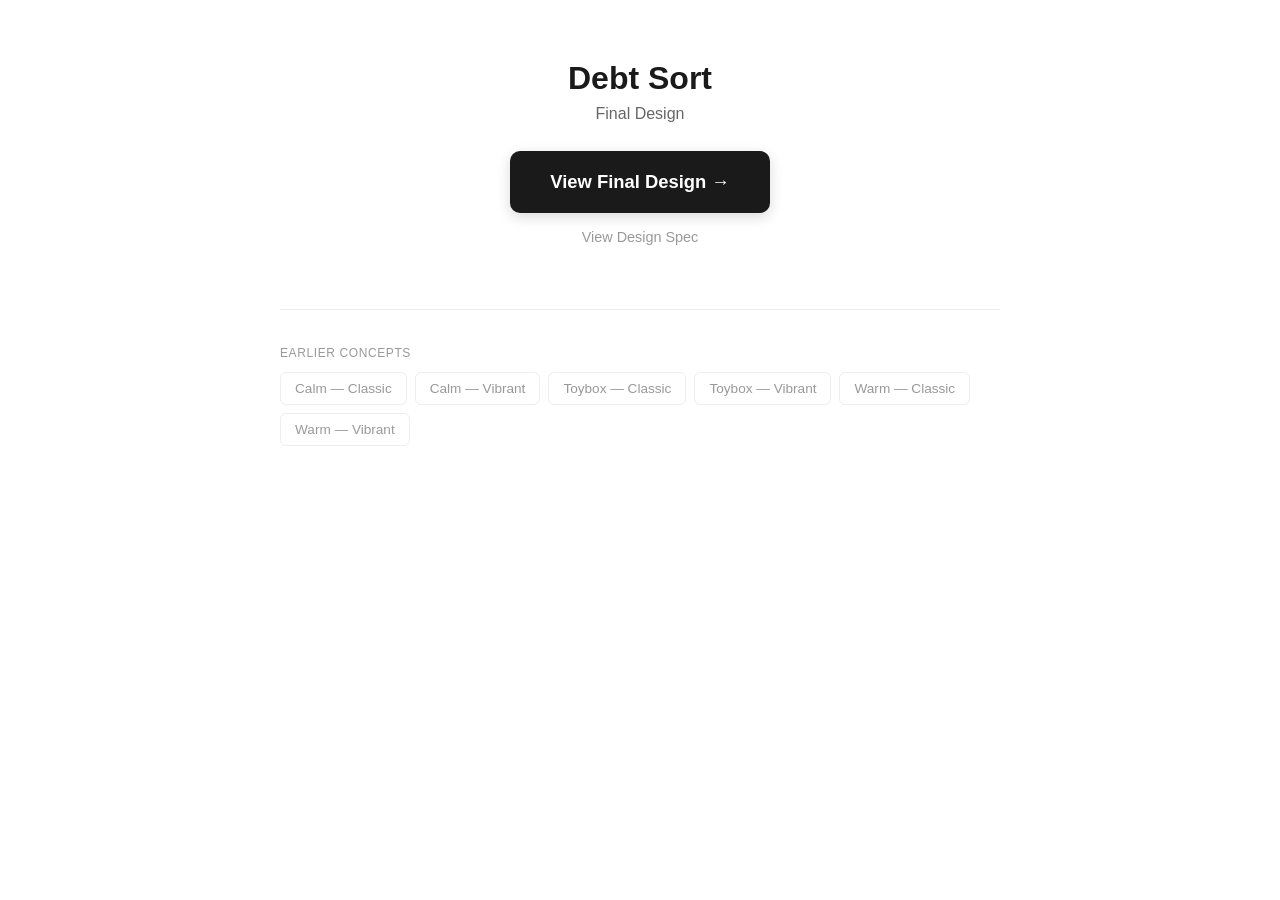
<file: index.html>
<!DOCTYPE html>
<html lang="en">
<head>
<meta charset="UTF-8">
<meta name="viewport" content="width=device-width, initial-scale=1.0">
<title>Debt Sort — Design</title>
<style>
  body { font-family: -apple-system, BlinkMacSystemFont, "Segoe UI", Roboto, Arial, sans-serif; max-width: 720px; margin: 60px auto; padding: 0 20px; color: #1a1a1a; }

  .final { text-align: center; margin-bottom: 4rem; }
  .final h1 { font-size: 2rem; margin-bottom: 0.5rem; }
  .final p.sub { color: #666; margin-top: 0; margin-bottom: 1.75rem; }
  .final a.cta {
    display: inline-block; padding: 20px 40px; border-radius: 10px;
    background: #1a1a1a; color: #fff; text-decoration: none;
    font-weight: 700; font-size: 1.15rem;
    box-shadow: 0 4px 14px rgba(0,0,0,0.15);
    transition: background 0.15s, transform 0.15s;
  }
  .final a.cta:hover { background: #333; transform: translateY(-1px); }
  .final a.spec {
    display: block; margin-top: 1rem;
    color: #999; text-decoration: none; font-size: 0.9rem;
    transition: color 0.15s;
  }
  .final a.spec:hover { color: #666; text-decoration: underline; }

  .archive { border-top: 1px solid #eee; padding-top: 1.5rem; }
  .archive p.label { color: #999; font-size: 0.75rem; text-transform: uppercase; letter-spacing: 0.05em; margin-bottom: 0.75rem; }
  .archive ul { list-style: none; padding: 0; margin: 0; display: flex; flex-wrap: wrap; gap: 8px; }
  .archive li { margin: 0; }
  .archive a {
    display: block; padding: 8px 14px; border: 1px solid #eee; border-radius: 6px;
    text-decoration: none; color: #999; font-size: 0.85rem;
    transition: background 0.15s, color 0.15s, border-color 0.15s;
  }
  .archive a:hover { background: #f5f5f5; color: #666; border-color: #ccc; }
</style>
</head>
<body>

  <div class="final">
    <h1>Debt Sort</h1>
    <p class="sub">Final Design</p>
    <a class="cta" href="site/index.html">View Final Design →</a>
    <a class="spec" href="My Debt Sort - Brand Spec.dc.html">View Design Spec</a>
  </div>

  <div class="archive">
    <p class="label">Earlier concepts</p>
    <ul>
      <li><a href="calm-classic.html">Calm — Classic</a></li>
      <li><a href="calm-vibrant.html">Calm — Vibrant</a></li>
      <li><a href="toybox-classic.html">Toybox — Classic</a></li>
      <li><a href="toybox-vibrant.html">Toybox — Vibrant</a></li>
      <li><a href="warm-classic.html">Warm — Classic</a></li>
      <li><a href="warm-vibrant.html">Warm — Vibrant</a></li>
    </ul>
  </div>

</body>
</html>
</file>
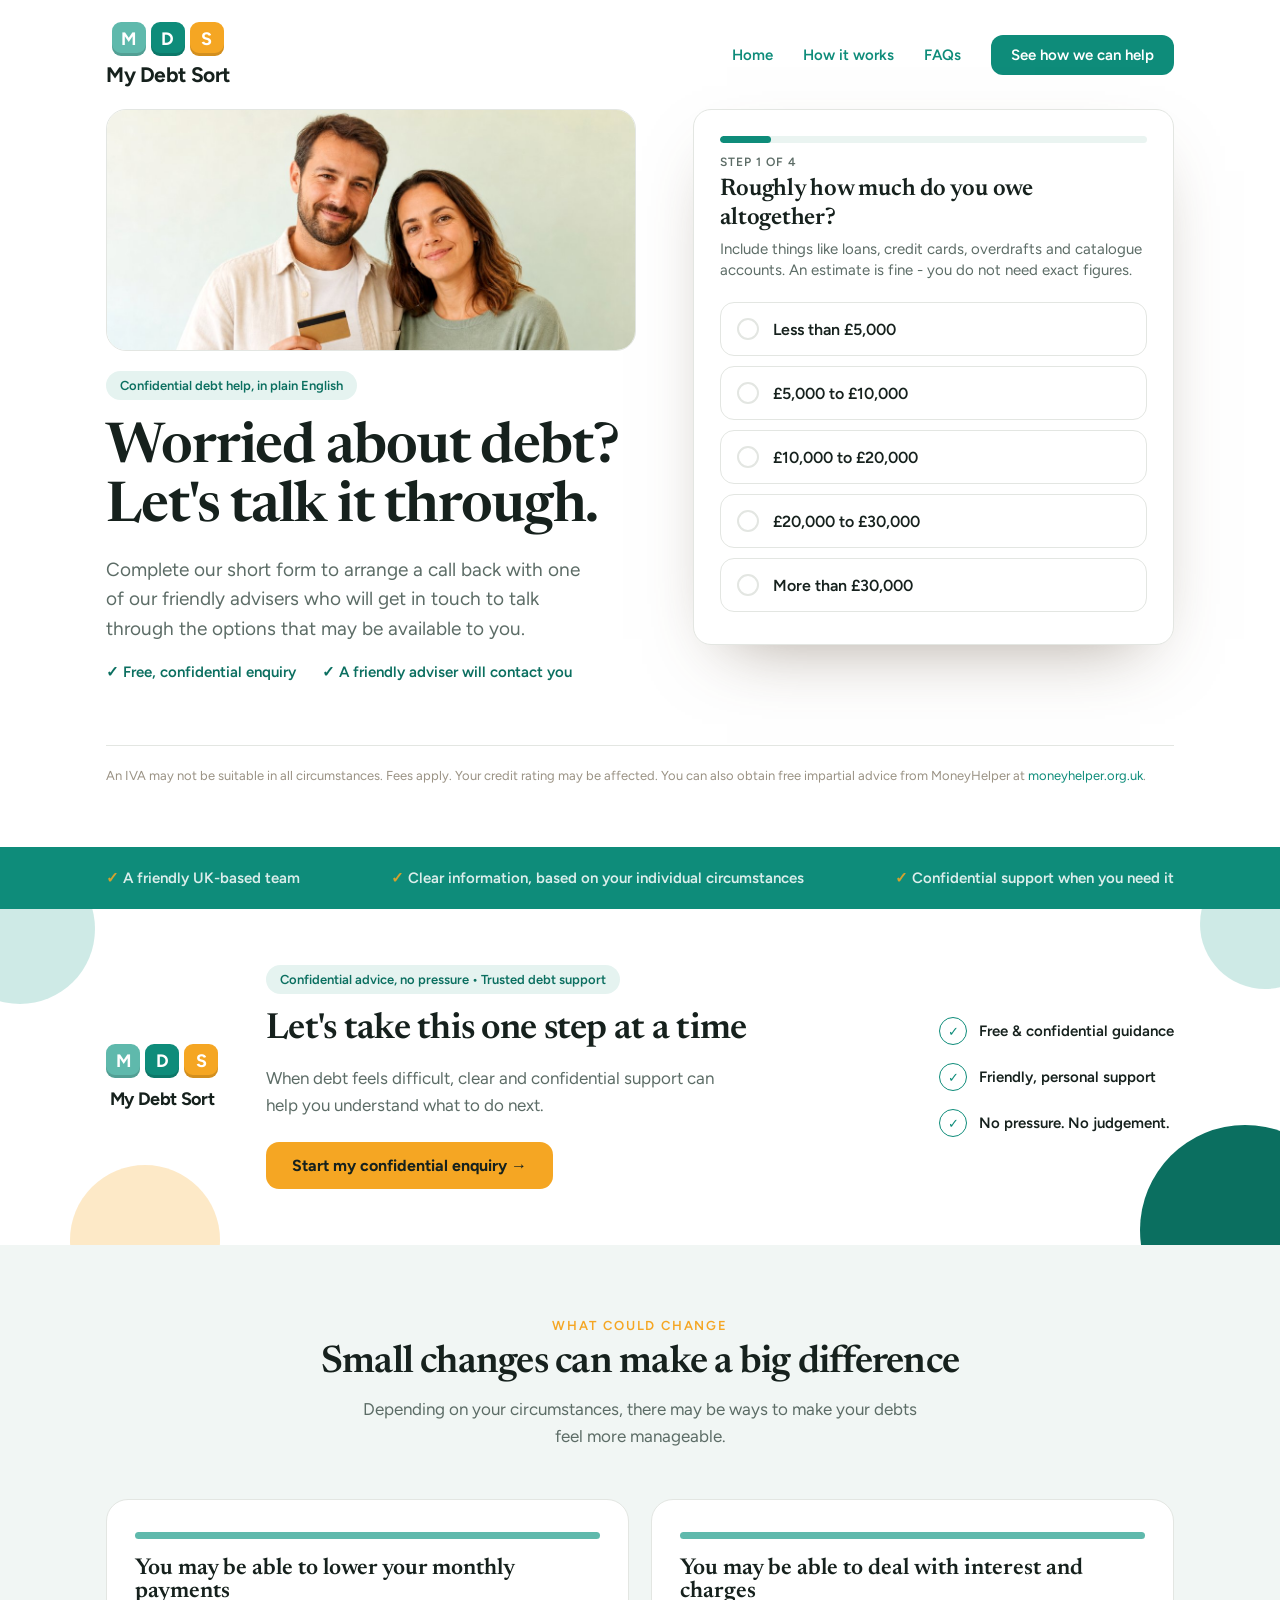
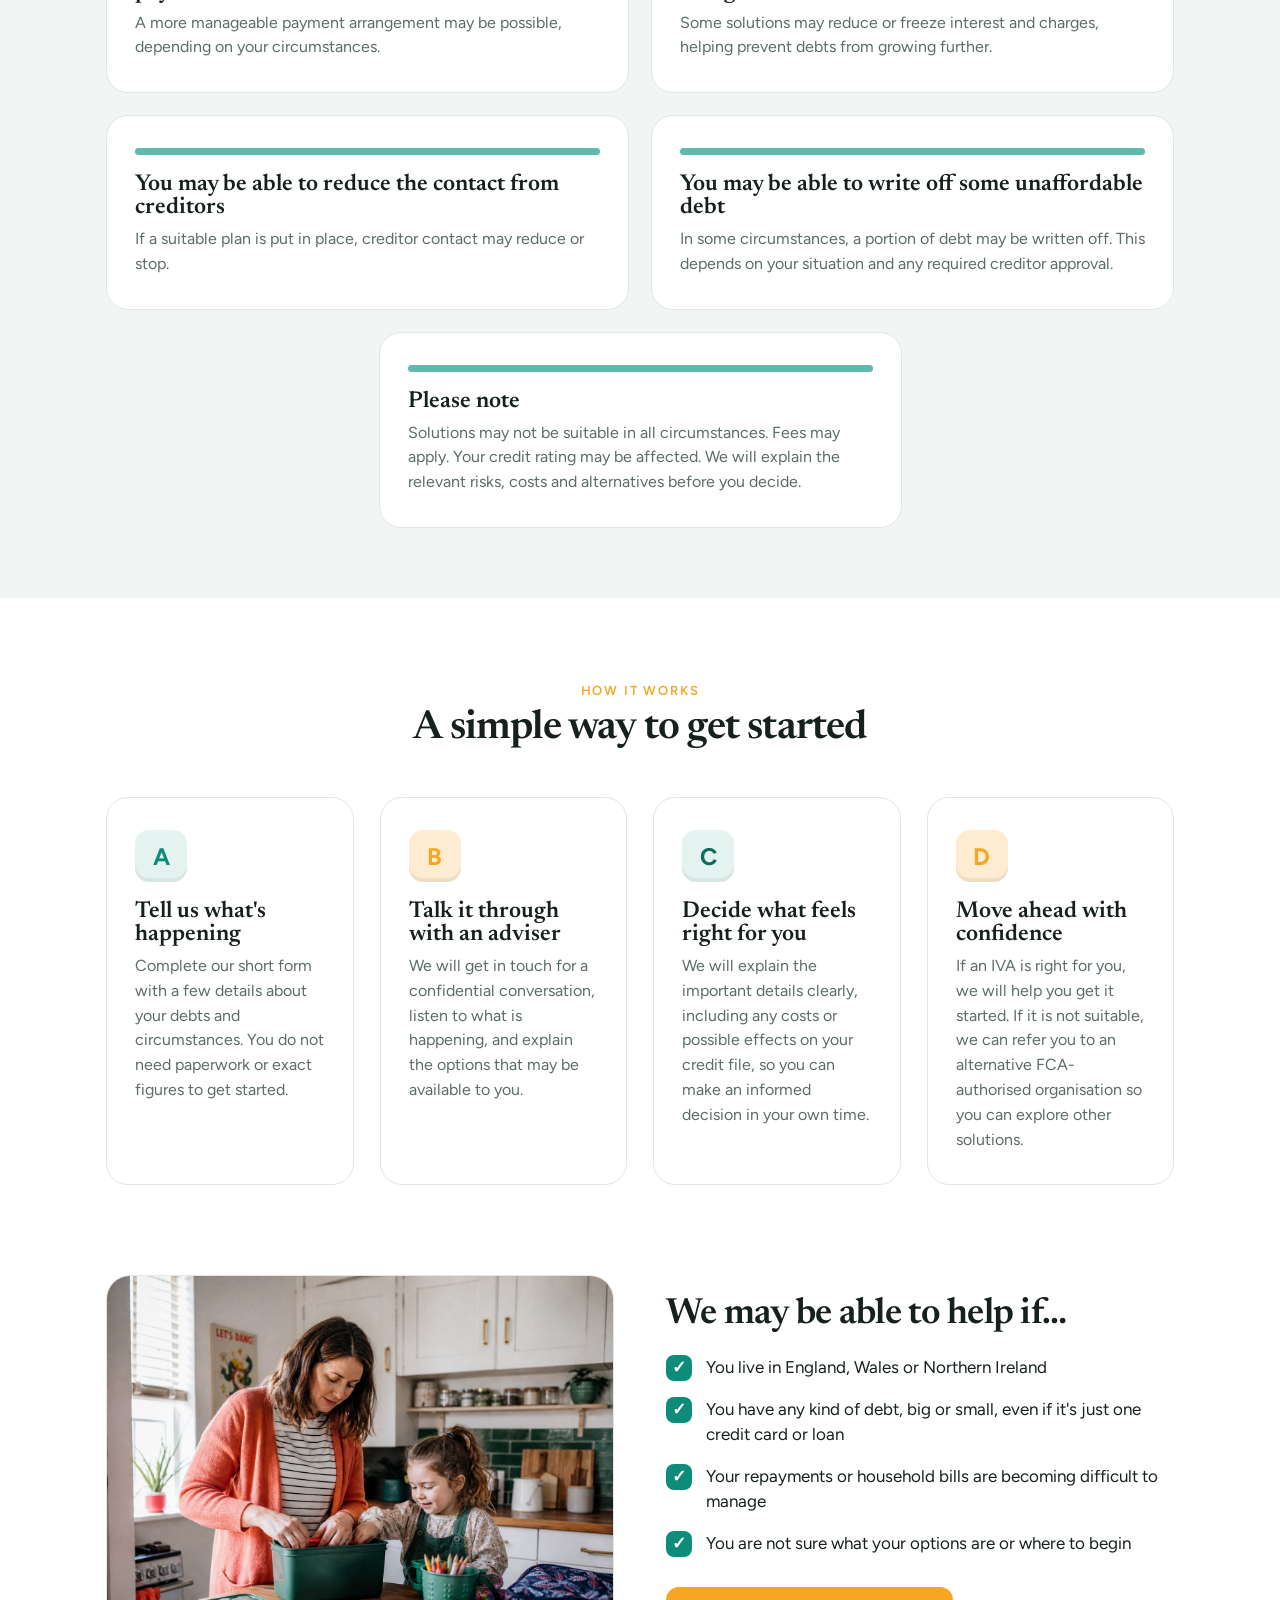
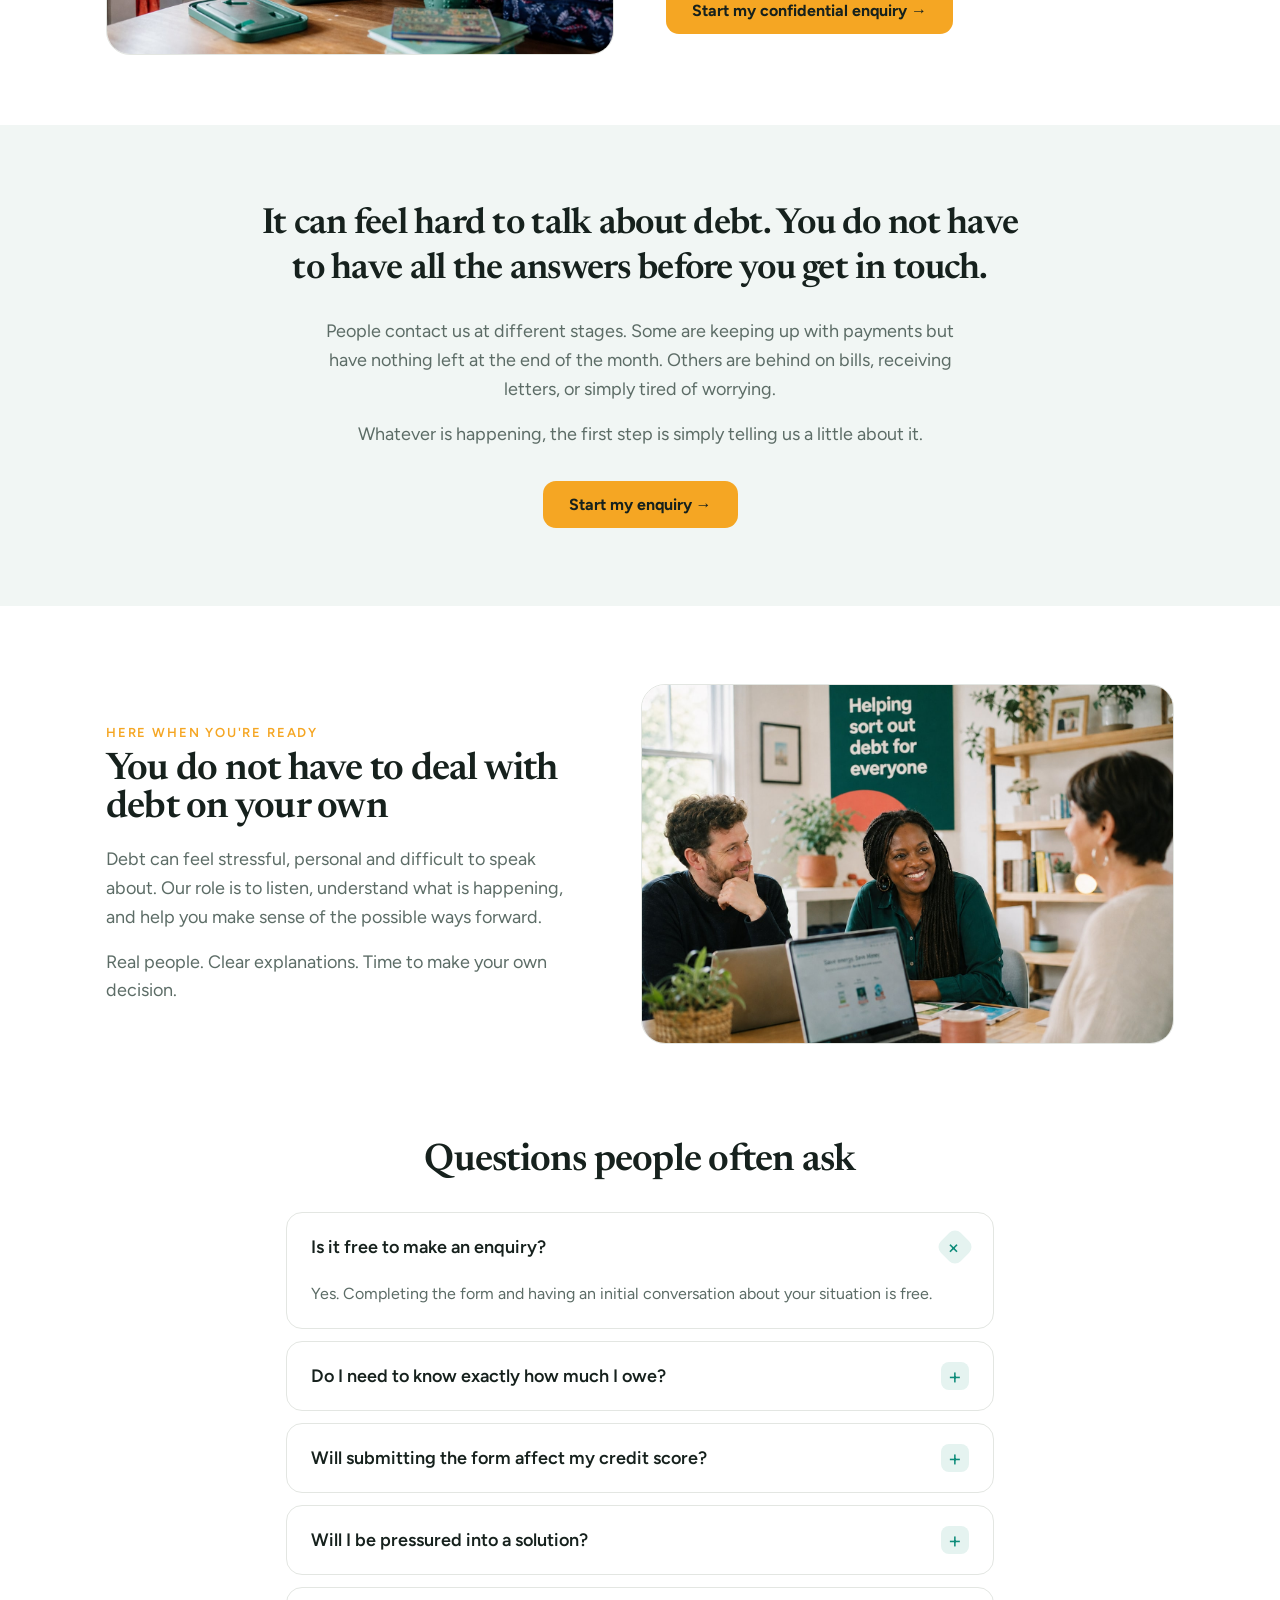
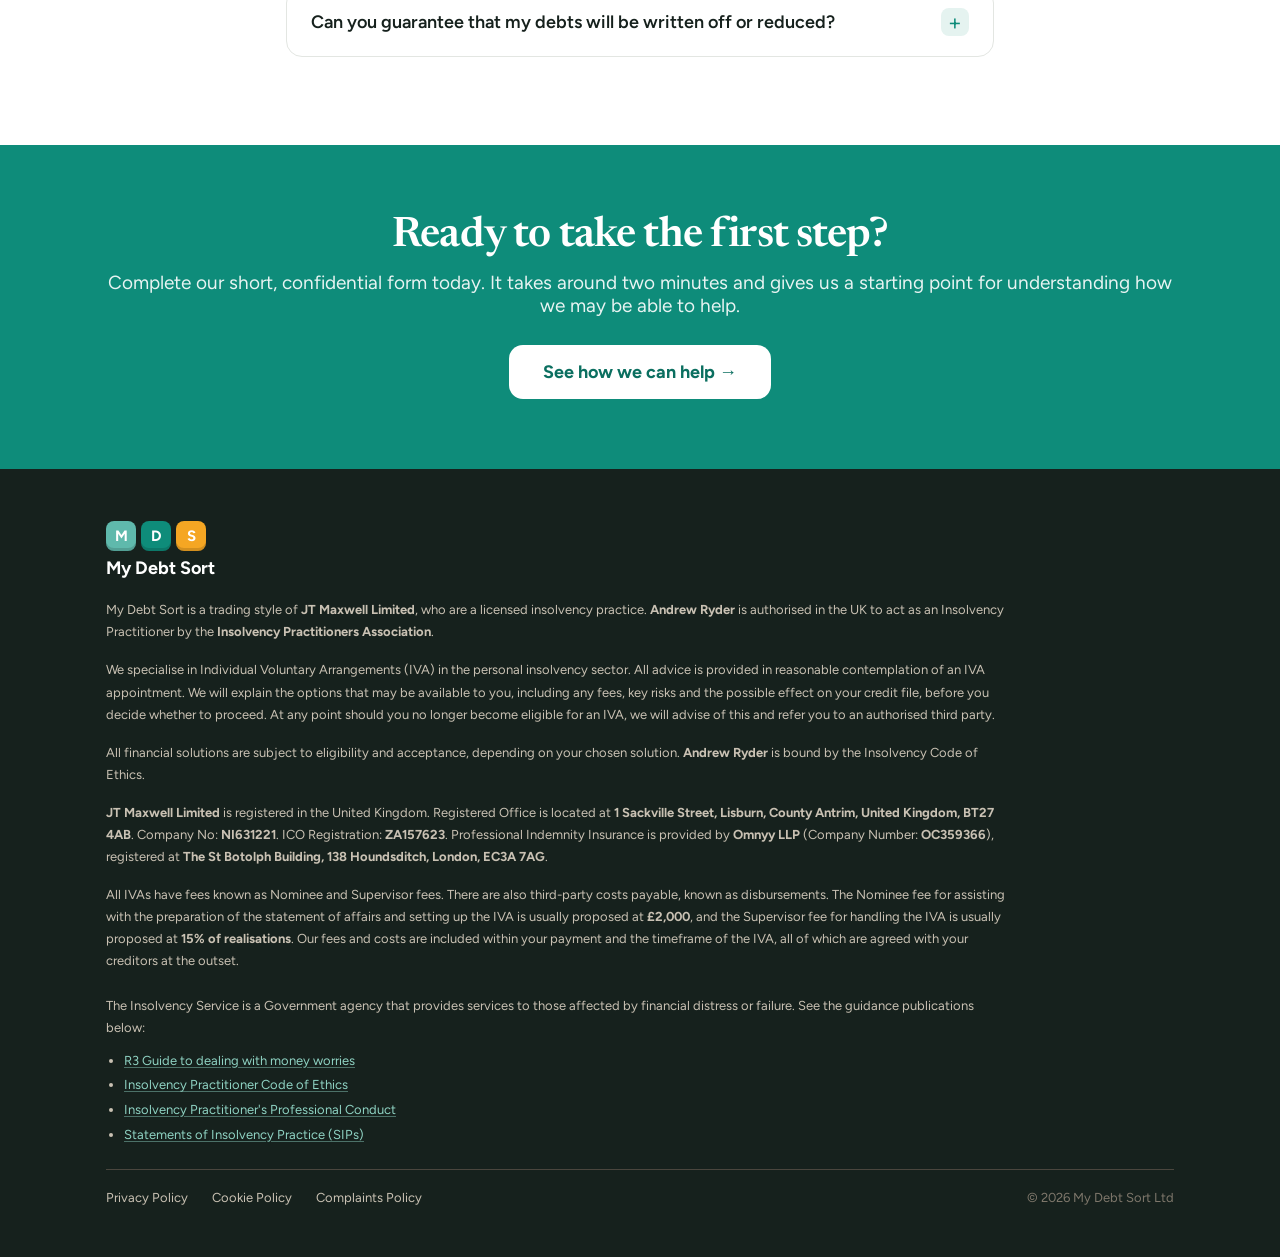
<file: site/index.html>
<!DOCTYPE html>
<html lang="en">
<head>
<meta charset="utf-8">
<meta name="viewport" content="width=device-width, initial-scale=1">
<title>My Debt Sort | Friendly debt help when you need it</title>
<meta name="description" content="Worried about debt? Complete a short, confidential form and speak to a friendly adviser about your options.">
<meta property="og:type" content="website">
<meta property="og:title" content="My Debt Sort | Friendly debt help when you need it">
<meta property="og:description" content="Worried about debt? Complete a short, confidential form and speak to a friendly adviser about your options.">
<meta property="og:image" content="https://mydebtsort.co.uk/social-vibrant.png">
<meta property="og:url" content="https://mydebtsort.co.uk/">
<meta name="twitter:card" content="summary_large_image">
<meta name="twitter:title" content="My Debt Sort | Friendly debt help when you need it">
<meta name="twitter:description" content="Worried about debt? Complete a short, confidential form and speak to a friendly adviser about your options.">
<meta name="twitter:image" content="https://mydebtsort.co.uk/social-vibrant.png">
<link rel="preconnect" href="https://fonts.googleapis.com">
<link rel="preconnect" href="https://fonts.gstatic.com" crossorigin="">
<link rel="stylesheet" href="styles.css">
</head>
<body>

<!-- FLG lead capture: hidden form posts in the background via a hidden iframe. -->
<iframe name="flg-target" title="" style="display:none" tabindex="-1" aria-hidden="true"></iframe>
<form id="flg-form" action="https://jtmaxwelllimited.flg360.co.uk/api/APIHTTPPost.php" method="post" target="flg-target" style="display:none">
  <input type="hidden" name="intLeadGroupID" value="64052">
  <input type="hidden" name="strSource" value="MyDebtSort">
  <input type="hidden" name="strMedium" value="Website">
  <input type="hidden" name="intSiteID" value="0">
  <input type="hidden" name="intReferrerBuyerID" value="0">
  <input type="hidden" name="strAPISuccessURL" value="https://www.mydebtsort.co.uk/thanks.html">
  <input type="hidden" name="strLeadFirstName" id="flg-firstname">
  <input type="hidden" name="strLeadLastName" id="flg-lastname">
  <input type="hidden" name="strLeadPhone1" id="flg-phone">
  <input type="hidden" name="strLeadEmail" id="flg-email">
  <input type="hidden" name="strLeadData1" id="flg-debt">
  <input type="hidden" name="strLeadData2" id="flg-count">
  <input type="hidden" name="strLeadData3" id="flg-work">
  <input type="hidden" name="intDPAStatusPhoneID" id="flg-dpa-phone" value="2">
  <input type="hidden" name="intDPAStatusSMSID" id="flg-dpa-sms" value="2">
  <input type="hidden" name="intDPAStatusEmailID" id="flg-dpa-email" value="2">
  <input type="hidden" name="intDPAStatusMailID" id="flg-dpa-mail" value="2">
</form>

<div id="mf" style="width:100%; background:#FFFFFF; color:#16211D; font-family:'Figtree',sans-serif; overflow:hidden;">

  <!-- NAV -->
  <header class="site-header" style="display:flex; align-items:center; justify-content:space-between; padding:22px 56px; max-width:1180px; margin:0 auto;">
    <div style="display:flex; flex-direction:column; align-items:center; gap:6px;">
      <div style="display:flex; gap:5px;">
        <span style="width:34px;height:34px;border-radius:9px;background:#5FB9AC;color:#fff;display:flex;align-items:center;justify-content:center;font:800 18px 'Figtree';box-shadow:inset 0 -3px 0 rgba(0,0,0,.14);">M</span>
        <span style="width:34px;height:34px;border-radius:9px;background:#0E8C7A;color:#fff;display:flex;align-items:center;justify-content:center;font:800 18px 'Figtree';box-shadow:inset 0 -3px 0 rgba(0,0,0,.14);">D</span>
        <span style="width:34px;height:34px;border-radius:9px;background:#F5A623;color:#fff;display:flex;align-items:center;justify-content:center;font:800 18px 'Figtree';box-shadow:inset 0 -3px 0 rgba(0,0,0,.14);">S</span>
      </div>
      <span style="font:700 21px 'Figtree'; letter-spacing:-0.02em; white-space:nowrap;">My Debt Sort</span>
    </div>
    <button id="nav-toggle" class="nav-toggle" aria-label="Menu" aria-expanded="false">
      <span></span><span></span><span></span>
    </button>
    <nav id="site-nav" style="align-items:center; gap:30px; font-weight:600; font-size:15px;">
      <a href="index.html">Home</a>
      <a href="#mf-how">How it works</a>
      <a href="#mf-faq">FAQs</a>
      <a href="#mf-form" style="background:#0E8C7A;color:#fff;padding:11px 20px;border-radius:12px;">See how we can help</a>
    </nav>
  </header>

  <!-- HERO -->
  <section id="mf-form" class="hero-grid" style="max-width:1180px; margin:0 auto; padding:0px 56px 60px; display:grid; gap:56px; align-items:start;">
    <div>
      <div style="margin-bottom:20px; max-width:530px; border-radius:20px; overflow:hidden; border:1px solid #E3E6E2;">
        <img src="images/couple.jpg" alt="Couple who have got their debt under control, one holding a card" style="width:100%; height:auto; display:block;">
      </div>
      <span style="display:inline-flex; align-items:center; gap:8px; background:#E5F3F0; color:#0B6F60; font-weight:600; font-size:13px; padding:7px 14px; border-radius:99px;">Confidential debt help, in plain English</span>
      <h1 style="font-family:'Newsreader',serif; font-weight:600; font-size:56px; line-height:1.04; letter-spacing:-0.02em; margin:20px 0 18px;">Worried about debt? Let's talk it through.</h1>
      <p style="font-size:19px; line-height:1.55; color:#5C6C66; margin:0 0 20px; max-width:480px;">Complete our short form to arrange a call back with one of our friendly advisers who will get in touch to talk through the options that may be available to you.</p>
      <div style="display:flex; gap:26px; flex-wrap:wrap; font-size:15px; font-weight:600; color:#0B6F60;">
        <span>✓ Free, confidential enquiry</span>
        <span>✓ A friendly adviser will contact you</span>
      </div>
    </div>
    <div>
      <div id="quiz-card" style="background:#FFFFFF; border-radius:18px; padding:26px 26px 22px; box-shadow:0 28px 70px -34px rgba(90,70,50,0.55); border:1px solid #E3E6E2; font-family:'Figtree',sans-serif;" data-crm="FLG" data-crm-url="https://getflg.com/" role="form" aria-label="My Debt Sort eligibility form">

        <div id="quiz-step-view">
          <div style="height:7px; border-radius:99px; background:#EAF4F1; overflow:hidden;">
            <div id="quiz-progress-fill" style="height:100%;border-radius:99px;background:#0E8C7A;transition:width .35s cubic-bezier(.4,0,.2,1);width:12%;"></div>
          </div>
          <div id="quiz-step-meta" style="margin:12px 0 2px; font:600 12px 'Figtree'; letter-spacing:.08em; text-transform:uppercase; color:#5C6C66;">Step 1 of 4</div>

          <h3 id="quiz-question" style="margin:6px 0 6px; font:600 24px/1.2 'Newsreader',serif; color:#16211D; letter-spacing:-0.01em;">Roughly how much do you owe altogether?</h3>
          <p id="quiz-sub" style="margin:0 0 20px; font:400 15px/1.45 'Figtree'; color:#5C6C66;">Include things like loans, credit cards, overdrafts and catalogue accounts. An estimate is fine - you do not need exact figures.</p>

          <div id="quiz-options-wrap" style="display:flex; flex-direction:column;"></div>

          <div id="quiz-form-wrap" style="display:none; flex-direction:column; gap:14px;">
            <label class="q-field">
              <span class="q-field-label">Your name</span>
              <input type="text" id="quiz-name" class="q-input" placeholder="e.g. Sam Taylor">
            </label>
            <label class="q-field">
              <span class="q-field-label">Email address</span>
              <input type="email" id="quiz-email" class="q-input" placeholder="you@email.com">
            </label>
            <label class="q-field">
              <span class="q-field-label">Best phone number</span>
              <input type="tel" id="quiz-phone" class="q-input" placeholder="07…">
            </label>
            <label class="q-consent">
              <input type="checkbox" id="quiz-consent" class="q-checkbox">
              <span class="q-consent-text">I agree that a My Debt Sort adviser can contact me about my enquiry. I understand that completing this form is not a credit application and does not commit me to any solution.</span>
            </label>
            <button type="button" id="quiz-submit" class="q-submit" disabled>See my options</button>
            <p class="q-reassure">Free to enquire · No obligation · Your information is kept private</p>
          </div>

          <button type="button" id="quiz-back" class="q-back" style="display:none;">← Back</button>
        </div>

        <div id="quiz-done-view" class="q-done-wrap" style="display:none;">
          <div class="q-done-badge">✓</div>
          <h3 id="quiz-done-title" class="q-done-title">Thanks - we've received your enquiry.</h3>
          <p class="q-done-body">A friendly adviser will be in touch soon to understand a little more about your situation and talk through the options that may be available. There is no pressure to make a decision.</p>
          <div class="q-done-card">
            <div class="q-done-row"><span class="q-done-key">Approximate debt</span><span id="quiz-sum-debt" class="q-done-val">-</span></div>
            <div class="q-done-row"><span class="q-done-key">Number of debts</span><span id="quiz-sum-count" class="q-done-val">-</span></div>
            <div class="q-done-row"><span class="q-done-key">Work situation</span><span id="quiz-sum-work" class="q-done-val">-</span></div>
          </div>
          <button type="button" id="quiz-restart" class="q-back">Start a new enquiry</button>
        </div>

      </div>
    </div>
    <p style="grid-column:1 / -1; margin:8px 0 0; font-size:13px; line-height:1.6; color:#9A9284; border-top:1px solid #E3E6E2; padding-top:20px;">An IVA may not be suitable in all circumstances. Fees apply. Your credit rating may be affected. You can also obtain free impartial advice from MoneyHelper at <a href="https://www.moneyhelper.org.uk" target="_blank" rel="noopener">moneyhelper.org.uk</a>.</p>
  </section>

  <!-- TRUST STRIP -->
  <section style="background:#0E8C7A; color:#FFFFFF;">
    <div style="max-width:1180px; margin:0 auto; padding:22px 56px; display:flex; align-items:center; justify-content:space-between; gap:24px; flex-wrap:wrap; font-weight:600; font-size:15px;">
      <span style="opacity:.85;"><span style="color:#F5A623;">✓</span> A friendly UK-based team</span>
      <span style="opacity:.85;"><span style="color:#F5A623;">✓</span> Clear information, based on your individual circumstances</span>
      <span style="opacity:.85;"><span style="color:#F5A623;">✓</span> Confidential support when you need it</span>
    </div>
  </section>

  <!-- INTRO BANNER -->
  <section style="position:relative; overflow:hidden; background:#FFFFFF;">
    <div style="position:absolute; top:-55px; left:-55px; width:150px; height:150px; border-radius:50%; background:#5FB9AC; opacity:0.3;"></div>
    <div style="position:absolute; top:-50px; right:-50px; width:130px; height:130px; border-radius:50%; background:#5FB9AC; opacity:0.3;"></div>
    <div style="position:absolute; bottom:-70px; left:70px; width:150px; height:150px; border-radius:50%; background:#F5A623; opacity:0.25;"></div>
    <div style="position:absolute; bottom:-90px; right:-70px; width:210px; height:210px; border-radius:50%; background:#0B6F60;"></div>
    <div style="max-width:1180px; margin:0 auto; padding:56px; position:relative; display:flex; align-items:center; gap:48px; flex-wrap:wrap;">
      <div style="display:flex; flex-direction:column; align-items:center; gap:10px; flex:0 0 auto;">
        <div style="display:flex; gap:5px;">
          <span style="width:34px;height:34px;border-radius:9px;background:#5FB9AC;color:#fff;display:flex;align-items:center;justify-content:center;font:800 18px 'Figtree';box-shadow:inset 0 -3px 0 rgba(0,0,0,.14);">M</span>
          <span style="width:34px;height:34px;border-radius:9px;background:#0E8C7A;color:#fff;display:flex;align-items:center;justify-content:center;font:800 18px 'Figtree';box-shadow:inset 0 -3px 0 rgba(0,0,0,.14);">D</span>
          <span style="width:34px;height:34px;border-radius:9px;background:#F5A623;color:#fff;display:flex;align-items:center;justify-content:center;font:800 18px 'Figtree';box-shadow:inset 0 -3px 0 rgba(0,0,0,.14);">S</span>
        </div>
        <span style="font:700 18px 'Figtree'; letter-spacing:-0.02em; color:#16211D; white-space:nowrap;">My Debt Sort</span>
      </div>
      <div style="flex:1 1 320px; min-width:0;">
        <span style="display:inline-flex; align-items:center; gap:8px; background:#E5F3F0; color:#0B6F60; font-weight:600; font-size:13px; padding:7px 14px; border-radius:99px;">Confidential advice, no pressure &bull; Trusted debt support</span>
        <h2 style="font-family:'Newsreader',serif; font-weight:600; font-size:36px; line-height:1.15; letter-spacing:-0.02em; margin:16px 0 14px; color:#16211D;">Let's take this one step at a time</h2>
        <p style="font-size:17px; line-height:1.55; color:#5C6C66; margin:0; max-width:480px;">When debt feels difficult, clear and confidential support can help you understand what to do next.</p>
        <a href="#mf-form" style="display:inline-block; margin-top:24px; background:#F5A623; color:#16211D; font-weight:700; font-size:16px; padding:14px 26px; border-radius:13px;">Start my confidential enquiry &rarr;</a>
      </div>
      <div style="display:flex; flex-direction:column; gap:18px; flex:0 0 auto;">
        <div style="display:flex; align-items:center; gap:12px;">
          <span style="width:28px;height:28px;border-radius:50%;border:1.5px solid #0E8C7A;color:#0E8C7A;display:flex;align-items:center;justify-content:center;flex:0 0 auto;font-size:13px;">&check;</span>
          <span style="font-size:15px; font-weight:600; color:#16211D;">Free &amp; confidential guidance</span>
        </div>
        <div style="display:flex; align-items:center; gap:12px;">
          <span style="width:28px;height:28px;border-radius:50%;border:1.5px solid #0E8C7A;color:#0E8C7A;display:flex;align-items:center;justify-content:center;flex:0 0 auto;font-size:13px;">&check;</span>
          <span style="font-size:15px; font-weight:600; color:#16211D;">Friendly, personal support</span>
        </div>
        <div style="display:flex; align-items:center; gap:12px;">
          <span style="width:28px;height:28px;border-radius:50%;border:1.5px solid #0E8C7A;color:#0E8C7A;display:flex;align-items:center;justify-content:center;flex:0 0 auto;font-size:13px;">&check;</span>
          <span style="font-size:15px; font-weight:600; color:#16211D;">No pressure. No judgement.</span>
        </div>
      </div>
    </div>
  </section>

  <!-- WHAT COULD CHANGE -->
  <section class="outcomes-section">
    <div style="max-width:1180px; margin:0 auto; padding:70px 56px;">
      <div style="text-align:center; margin-bottom:48px;">
        <span style="font-weight:600; font-size:13px; letter-spacing:.14em; text-transform:uppercase; color:#F5A623;">What could change</span>
        <h2 style="font-family:'Newsreader',serif; font-weight:600; font-size:38px; letter-spacing:-0.02em; margin:10px 0 14px;">Small changes can make a big difference</h2>
        <p style="font-size:17px; line-height:1.6; color:#5C6C66; max-width:560px; margin:0 auto;">Depending on your circumstances, there may be ways to make your debts feel more manageable.</p>
      </div>
      <div class="outcomes-grid">
        <div class="outcome-card">
          <div class="outcome-bar"></div>
          <h3>You may be able to lower your monthly payments</h3>
          <p>A more manageable payment arrangement may be possible, depending on your circumstances.</p>
        </div>
        <div class="outcome-card">
          <div class="outcome-bar"></div>
          <h3>You may be able to deal with interest and charges</h3>
          <p>Some solutions may reduce or freeze interest and charges, helping prevent debts from growing further.</p>
        </div>
        <div class="outcome-card">
          <div class="outcome-bar"></div>
          <h3>You may be able to reduce the contact from creditors</h3>
          <p>If a suitable plan is put in place, creditor contact may reduce or stop.</p>
        </div>
        <div class="outcome-card">
          <div class="outcome-bar"></div>
          <h3>You may be able to write off some unaffordable debt</h3>
          <p>In some circumstances, a portion of debt may be written off. This depends on your situation and any required creditor approval.</p>
        </div>
        <div class="outcome-card" style="grid-column:1 / -1; justify-self:center; max-width:523px;">
          <div class="outcome-bar"></div>
          <h3>Please note</h3>
          <p>Solutions may not be suitable in all circumstances. Fees may apply. Your credit rating may be affected. We will explain the relevant risks, costs and alternatives before you decide.</p>
        </div>
      </div>
    </div>
  </section>

  <!-- HOW IT WORKS -->
  <section id="mf-how" style="max-width:1180px; margin:0 auto; padding:82px 56px 20px;">
    <div style="text-align:center; margin-bottom:48px;">
      <span style="font-weight:600; font-size:13px; letter-spacing:.14em; text-transform:uppercase; color:#F5A623;">How it works</span>
      <h2 style="font-family:'Newsreader',serif; font-weight:600; font-size:40px; letter-spacing:-0.02em; margin:10px 0 0;">A simple way to get started</h2>
    </div>
    <div class="how-it-works-grid" style="display:grid; gap:26px;">
      <div style="background:#FFFFFF; border:1px solid #E3E6E2; border-radius:22px; padding:32px 28px;">
        <div style="width:52px;height:52px;border-radius:14px;background:#E5F3F0;color:#0E8C7A;display:flex;align-items:center;justify-content:center;font:800 24px 'Figtree'; margin-bottom:18px;box-shadow:inset 0 -4px 0 rgba(0,0,0,.06);">A</div>
        <h3 style="font-family:'Newsreader',serif; font-weight:600; font-size:23px; margin:0 0 8px;">Tell us what's happening</h3>
        <p style="color:#5C6C66; line-height:1.55; margin:0; font-size:16px;">Complete our short form with a few details about your debts and circumstances. You do not need paperwork or exact figures to get started.</p>
      </div>
      <div style="background:#FFFFFF; border:1px solid #E3E6E2; border-radius:22px; padding:32px 28px;">
        <div style="width:52px;height:52px;border-radius:14px;background:#FDECD1;color:#F5A623;display:flex;align-items:center;justify-content:center;font:800 24px 'Figtree'; margin-bottom:18px;box-shadow:inset 0 -4px 0 rgba(0,0,0,.06);">B</div>
        <h3 style="font-family:'Newsreader',serif; font-weight:600; font-size:23px; margin:0 0 8px;">Talk it through with an adviser</h3>
        <p style="color:#5C6C66; line-height:1.55; margin:0; font-size:16px;">We will get in touch for a confidential conversation, listen to what is happening, and explain the options that may be available to you.</p>
      </div>
      <div style="background:#FFFFFF; border:1px solid #E3E6E2; border-radius:22px; padding:32px 28px;">
        <div style="width:52px;height:52px;border-radius:14px;background:#E5F3F0;color:#0B6F60;display:flex;align-items:center;justify-content:center;font:800 24px 'Figtree'; margin-bottom:18px;box-shadow:inset 0 -4px 0 rgba(0,0,0,.06);">C</div>
        <h3 style="font-family:'Newsreader',serif; font-weight:600; font-size:23px; margin:0 0 8px;">Decide what feels right for you</h3>
        <p style="color:#5C6C66; line-height:1.55; margin:0; font-size:16px;">We will explain the important details clearly, including any costs or possible effects on your credit file, so you can make an informed decision in your own time.</p>
      </div>
      <div style="background:#FFFFFF; border:1px solid #E3E6E2; border-radius:22px; padding:32px 28px;">
        <div style="width:52px;height:52px;border-radius:14px;background:#FDECD1;color:#F5A623;display:flex;align-items:center;justify-content:center;font:800 24px 'Figtree'; margin-bottom:18px;box-shadow:inset 0 -4px 0 rgba(0,0,0,.06);">D</div>
        <h3 style="font-family:'Newsreader',serif; font-weight:600; font-size:23px; margin:0 0 8px;">Move ahead with confidence</h3>
        <p style="color:#5C6C66; line-height:1.55; margin:0; font-size:16px;">If an IVA is right for you, we will help you get it started. If it is not suitable, we can refer you to an alternative FCA-authorised organisation so you can explore other solutions.</p>
      </div>
    </div>
  </section>

  <!-- ELIGIBILITY -->
  <section class="eligibility-grid" style="max-width:1180px; margin:0 auto; padding:70px 56px; display:grid; gap:52px; align-items:center;">
    <div style="border-radius:24px; overflow:hidden; height:380px; border:1px solid #E3E6E2;">
      <img src="images/family-at-home.jpg" alt="This might be for you if - family at home" style="width:100%;height:100%;object-fit:cover;display:block;">
    </div>
    <div>
      <h2 style="font-family:'Newsreader',serif; font-weight:600; font-size:36px; letter-spacing:-0.02em; margin:0 0 22px;">We may be able to help if…</h2>
      <ul style="list-style:none; padding:0; margin:0; display:flex; flex-direction:column; gap:16px;">
        <li style="display:flex; gap:14px; align-items:flex-start; font-size:17px; line-height:1.5;"><span style="flex:0 0 auto;width:26px;height:26px;border-radius:8px;background:#0E8C7A;color:#fff;display:flex;align-items:center;justify-content:center;font-weight:700;">✓</span>You live in England, Wales or Northern Ireland</li>
        <li style="display:flex; gap:14px; align-items:flex-start; font-size:17px; line-height:1.5;"><span style="flex:0 0 auto;width:26px;height:26px;border-radius:8px;background:#0E8C7A;color:#fff;display:flex;align-items:center;justify-content:center;font-weight:700;">✓</span>You have any kind of debt, big or small, even if it's just one credit card or loan</li>
        <li style="display:flex; gap:14px; align-items:flex-start; font-size:17px; line-height:1.5;"><span style="flex:0 0 auto;width:26px;height:26px;border-radius:8px;background:#0E8C7A;color:#fff;display:flex;align-items:center;justify-content:center;font-weight:700;">✓</span>Your repayments or household bills are becoming difficult to manage</li>
        <li style="display:flex; gap:14px; align-items:flex-start; font-size:17px; line-height:1.5;"><span style="flex:0 0 auto;width:26px;height:26px;border-radius:8px;background:#0E8C7A;color:#fff;display:flex;align-items:center;justify-content:center;font-weight:700;">✓</span>You are not sure what your options are or where to begin</li>
      </ul>
      <a href="#mf-form" style="display:inline-block; margin-top:30px; background:#F5A623; color:#16211D; font-weight:700; font-size:16px; padding:14px 26px; border-radius:13px;">Start my confidential enquiry →</a>
    </div>
  </section>

  <!-- REASSURANCE -->
  <section style="background:#F1F6F4;">
    <div style="max-width:1180px; margin:0 auto; padding:78px 56px; text-align:center;">
      <h2 style="font-family:'Newsreader',serif; font-weight:600; font-size:36px; line-height:1.25; letter-spacing:-0.02em; margin:0 auto 24px; max-width:760px;">It can feel hard to talk about debt. You do not have to have all the answers before you get in touch.</h2>
      <p style="font-size:18px; line-height:1.6; color:#5C6C66; max-width:640px; margin:0 auto 16px;">People contact us at different stages. Some are keeping up with payments but have nothing left at the end of the month. Others are behind on bills, receiving letters, or simply tired of worrying.</p>
      <p style="font-size:18px; line-height:1.6; color:#5C6C66; max-width:640px; margin:0 auto 32px;">Whatever is happening, the first step is simply telling us a little about it.</p>
      <a href="#mf-form" style="display:inline-block; background:#F5A623; color:#16211D; font-weight:700; font-size:16px; padding:14px 26px; border-radius:13px;">Start my enquiry →</a>
    </div>
  </section>

  <!-- ABOUT / HUMAN -->
  <section class="about-grid" style="max-width:1180px; margin:0 auto; padding:78px 56px; display:grid; gap:52px; align-items:center;">
    <div>
      <span style="font-weight:600; font-size:13px; letter-spacing:.14em; text-transform:uppercase; color:#F5A623;">Here when you're ready</span>
      <h2 style="font-family:'Newsreader',serif; font-weight:600; font-size:38px; letter-spacing:-0.02em; margin:10px 0 18px;">You do not have to deal with debt on your own</h2>
      <p style="font-size:18px; line-height:1.6; color:#5C6C66; margin:0 0 16px;">Debt can feel stressful, personal and difficult to speak about. Our role is to listen, understand what is happening, and help you make sense of the possible ways forward.</p>
      <p style="font-size:18px; line-height:1.6; color:#5C6C66; margin:0;">Real people. Clear explanations. Time to make your own decision.</p>
    </div>
    <div style="border-radius:24px; overflow:hidden; height:360px; border:1px solid #E3E6E2;">
      <img src="images/our-team.jpg" alt="Our friendly UK team" style="width:100%;height:100%;object-fit:cover;display:block;">
    </div>
  </section>

  <!-- FAQ -->
  <section id="mf-faq" style="max-width:820px; margin:0 auto; padding:20px 56px 88px;">
    <h2 style="font-family:'Newsreader',serif; font-weight:600; font-size:38px; letter-spacing:-0.02em; margin:0 0 32px; text-align:center;">Questions people often ask</h2>
    <div id="faq-list" style="display:flex; flex-direction:column; gap:12px;"></div>
  </section>

  <!-- FINAL CTA -->
  <section style="background:#0E8C7A; color:#FFFFFF;">
    <div style="max-width:1180px; margin:0 auto; padding:70px 56px; text-align:center;">
      <h2 style="font-family:'Newsreader',serif; font-weight:600; font-size:42px; letter-spacing:-0.02em; margin:0 0 14px;">Ready to take the first step?</h2>
      <p style="font-size:19px; opacity:.9; margin:0 0 28px;">Complete our short, confidential form today. It takes around two minutes and gives us a starting point for understanding how we may be able to help.</p>
      <a href="#mf-form" style="display:inline-block; background:#FFFFFF; color:#0B6F60; font-weight:700; font-size:18px; padding:16px 34px; border-radius:14px;">See how we can help →</a>
    </div>
  </section>

  <!-- FOOTER -->
  <footer style="background:#16211D; color:#C9C1B3;">
    <div style="max-width:1180px; margin:0 auto; padding:52px 56px;">
      <div style="display:flex; flex-direction:column; align-items:flex-start; gap:6px; margin-bottom:20px;">
        <div style="display:flex; gap:5px;">
          <span style="width:30px;height:30px;border-radius:8px;background:#5FB9AC;color:#fff;display:flex;align-items:center;justify-content:center;font:800 15px 'Figtree';box-shadow:inset 0 -3px 0 rgba(0,0,0,.14);">M</span>
          <span style="width:30px;height:30px;border-radius:8px;background:#0E8C7A;color:#fff;display:flex;align-items:center;justify-content:center;font:800 15px 'Figtree';box-shadow:inset 0 -3px 0 rgba(0,0,0,.14);">D</span>
          <span style="width:30px;height:30px;border-radius:8px;background:#F5A623;color:#fff;display:flex;align-items:center;justify-content:center;font:800 15px 'Figtree';box-shadow:inset 0 -3px 0 rgba(0,0,0,.14);">S</span>
        </div>
        <span style="font:700 18px 'Figtree'; color:#FFFFFF; white-space:nowrap;">My Debt Sort</span>
      </div>
      <p style="font-size:13px; line-height:1.7; max-width:900px; margin:0 0 16px;">My Debt Sort is a trading style of <strong>JT Maxwell Limited</strong>, who are a licensed insolvency practice. <strong>Andrew Ryder</strong> is authorised in the UK to act as an Insolvency Practitioner by the <strong>Insolvency Practitioners Association</strong>.</p>
      <p style="font-size:13px; line-height:1.7; max-width:900px; margin:0 0 16px;">We specialise in Individual Voluntary Arrangements (IVA) in the personal insolvency sector. All advice is provided in reasonable contemplation of an IVA appointment. We will explain the options that may be available to you, including any fees, key risks and the possible effect on your credit file, before you decide whether to proceed. At any point should you no longer become eligible for an IVA, we will advise of this and refer you to an authorised third party.</p>
      <p style="font-size:13px; line-height:1.7; max-width:900px; margin:0 0 16px;">All financial solutions are subject to eligibility and acceptance, depending on your chosen solution. <strong>Andrew Ryder</strong> is bound by the Insolvency Code of Ethics.</p>
      <p style="font-size:13px; line-height:1.7; max-width:900px; margin:0 0 16px;"><strong>JT Maxwell Limited</strong> is registered in the United Kingdom. Registered Office is located at <strong>1 Sackville Street, Lisburn, County Antrim, United Kingdom, BT27 4AB</strong>. Company No: <strong>NI631221</strong>. ICO Registration: <strong>ZA157623</strong>. Professional Indemnity Insurance is provided by <strong>Omnyy LLP</strong> (Company Number: <strong>OC359366</strong>), registered at <strong>The St Botolph Building, 138 Houndsditch, London, EC3A 7AG</strong>.</p>
      <p style="font-size:13px; line-height:1.7; max-width:900px; margin:0 0 22px;">All IVAs have fees known as Nominee and Supervisor fees. There are also third-party costs payable, known as disbursements. The Nominee fee for assisting with the preparation of the statement of affairs and setting up the IVA is usually proposed at <strong>£2,000</strong>, and the Supervisor fee for handling the IVA is usually proposed at <strong>15% of realisations</strong>. Our fees and costs are included within your payment and the timeframe of the IVA, all of which are agreed with your creditors at the outset.</p>
      <p style="font-size:13px; line-height:1.7; max-width:900px; margin:0 0 10px;">The Insolvency Service is a Government agency that provides services to those affected by financial distress or failure. See the guidance publications below:</p>
      <ul style="margin:0 0 22px; padding:0 0 0 18px; font-size:13px; line-height:1.9;">
        <li><a href="https://www.r3.org.uk/stream.asp?stream=true&amp;eid=23169&amp;node=334&amp;checksum=E3EDE18C58D707C5513144C96ACD5FF4" target="_blank" rel="noopener" class="footer-link">R3 Guide to dealing with money worries</a></li>
        <li><a href="https://www.gov.uk/government/publications/insolvency-practitioner-code-of-ethics" target="_blank" rel="noopener" class="footer-link">Insolvency Practitioner Code of Ethics</a></li>
        <li><a href="https://www.gov.uk/government/collections/insolvency-practitioner-professional-conduct" target="_blank" rel="noopener" class="footer-link">Insolvency Practitioner's Professional Conduct</a></li>
        <li><a href="https://www.gov.uk/government/collections/statements-of-insolvency-practice-for-insolvency-practitioners" target="_blank" rel="noopener" class="footer-link">Statements of Insolvency Practice (SIPs)</a></li>
      </ul>
      <div style="display:flex; gap:24px; font-size:13px; border-top:1px solid #4A463E; padding-top:20px; flex-wrap:wrap;">
        <a href="https://jtmaxwell.co.uk/privacy-policy/" target="_blank" rel="noopener" style="color:#C9C1B3;">Privacy Policy</a>
        <a href="https://jtmaxwell.co.uk/cookie-policy/" target="_blank" rel="noopener" style="color:#C9C1B3;">Cookie Policy</a>
        <a href="https://jtmaxwell.co.uk/complaints/" target="_blank" rel="noopener" style="color:#C9C1B3;">Complaints Policy</a>
        <span style="margin-left:auto; color:#7E776B;">© 2026 My Debt Sort Ltd</span>
      </div>
    </div>
  </footer>

</div>

<script src="quiz.js" defer></script>
<script>
  document.addEventListener('DOMContentLoaded', function () {
    var toggle = document.getElementById('nav-toggle');
    var nav = document.getElementById('site-nav');
    toggle.addEventListener('click', function () {
      var open = nav.classList.toggle('open');
      toggle.setAttribute('aria-expanded', open ? 'true' : 'false');
      toggle.classList.toggle('open', open);
    });
    nav.querySelectorAll('a').forEach(function (a) {
      a.addEventListener('click', function () {
        nav.classList.remove('open');
        toggle.setAttribute('aria-expanded', 'false');
        toggle.classList.remove('open');
      });
    });
  });
</script>
</body>
</html>
</file>
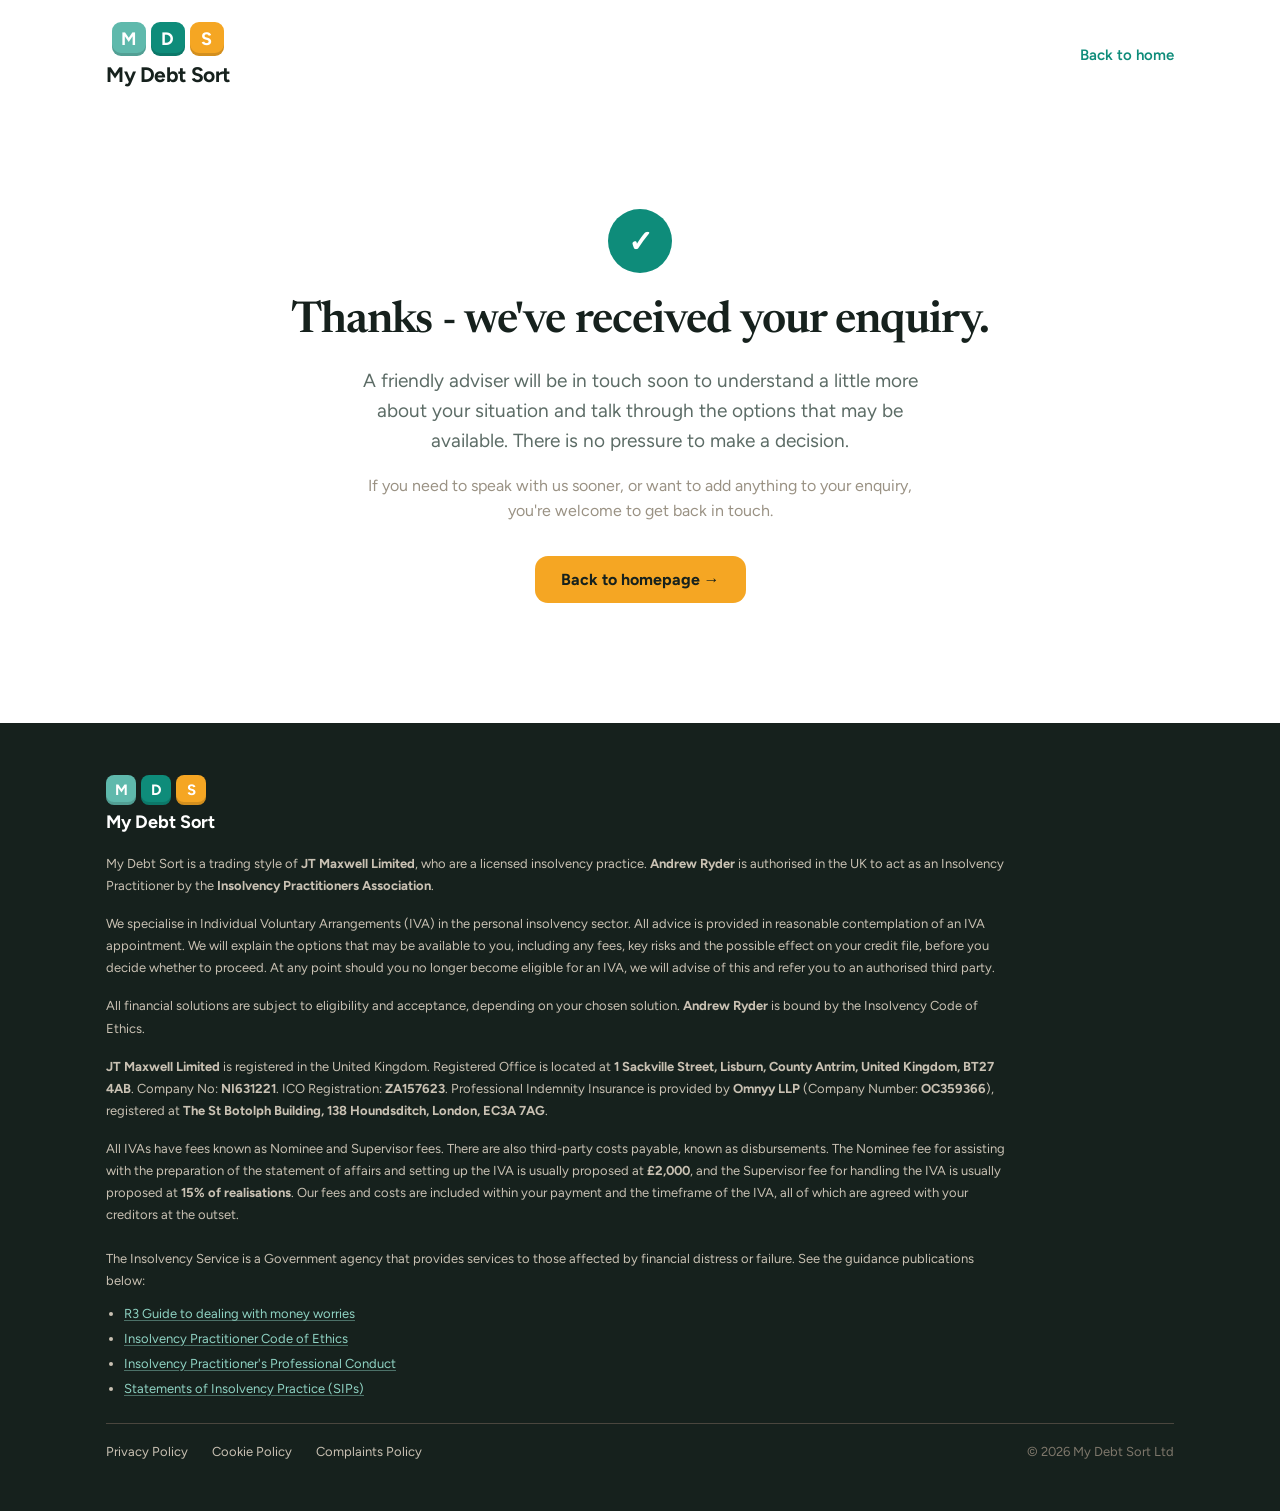
<file: site/thanks.html>
<!DOCTYPE html>
<html lang="en">
<head>
<meta charset="utf-8">
<meta name="viewport" content="width=device-width, initial-scale=1">
<title>Thanks | My Debt Sort</title>
<meta name="description" content="Thanks for getting in touch with My Debt Sort. A friendly adviser will contact you soon.">
<meta name="robots" content="noindex">
<link rel="preconnect" href="https://fonts.googleapis.com">
<link rel="preconnect" href="https://fonts.gstatic.com" crossorigin="">
<link rel="stylesheet" href="styles.css">
</head>
<body>

<div id="mf" style="width:100%; background:#FFFFFF; color:#16211D; font-family:'Figtree',sans-serif; overflow:hidden;">

  <!-- NAV -->
  <header style="display:flex; align-items:center; justify-content:space-between; padding:22px 56px; max-width:1180px; margin:0 auto;">
    <div style="display:flex; flex-direction:column; align-items:center; gap:6px;">
      <div style="display:flex; gap:5px;">
        <span style="width:34px;height:34px;border-radius:9px;background:#5FB9AC;color:#fff;display:flex;align-items:center;justify-content:center;font:800 18px 'Figtree';box-shadow:inset 0 -3px 0 rgba(0,0,0,.14);">M</span>
        <span style="width:34px;height:34px;border-radius:9px;background:#0E8C7A;color:#fff;display:flex;align-items:center;justify-content:center;font:800 18px 'Figtree';box-shadow:inset 0 -3px 0 rgba(0,0,0,.14);">D</span>
        <span style="width:34px;height:34px;border-radius:9px;background:#F5A623;color:#fff;display:flex;align-items:center;justify-content:center;font:800 18px 'Figtree';box-shadow:inset 0 -3px 0 rgba(0,0,0,.14);">S</span>
      </div>
      <span style="font:700 21px 'Figtree'; letter-spacing:-0.02em; white-space:nowrap;">My Debt Sort</span>
    </div>
    <nav style="display:flex; align-items:center; gap:30px; font-weight:600; font-size:15px;">
      <a href="index.html">Back to home</a>
    </nav>
  </header>

  <!-- THANK YOU -->
  <section style="max-width:820px; margin:0 auto; padding:100px 56px 120px; text-align:center;">
    <div style="width:64px;height:64px;border-radius:50%;background:#0E8C7A;color:#fff;font:700 30px 'Figtree';display:flex;align-items:center;justify-content:center;margin:0 auto 24px;">✓</div>
    <h1 style="font-family:'Newsreader',serif; font-weight:600; font-size:44px; line-height:1.15; letter-spacing:-0.02em; margin:0 0 18px;">Thanks - we've received your enquiry.</h1>
    <p style="font-size:19px; line-height:1.6; color:#5C6C66; max-width:560px; margin:0 auto 16px;">A friendly adviser will be in touch soon to understand a little more about your situation and talk through the options that may be available. There is no pressure to make a decision.</p>
    <p style="font-size:16px; line-height:1.6; color:#9A9284; max-width:560px; margin:0 auto 32px;">If you need to speak with us sooner, or want to add anything to your enquiry, you're welcome to get back in touch.</p>
    <a href="index.html" style="display:inline-block; background:#F5A623; color:#16211D; font-weight:700; font-size:16px; padding:14px 26px; border-radius:13px;">Back to homepage →</a>
  </section>

  <!-- FOOTER -->
  <footer style="background:#16211D; color:#C9C1B3;">
    <div style="max-width:1180px; margin:0 auto; padding:52px 56px;">
      <div style="display:flex; flex-direction:column; align-items:flex-start; gap:6px; margin-bottom:20px;">
        <div style="display:flex; gap:5px;">
          <span style="width:30px;height:30px;border-radius:8px;background:#5FB9AC;color:#fff;display:flex;align-items:center;justify-content:center;font:800 15px 'Figtree';box-shadow:inset 0 -3px 0 rgba(0,0,0,.14);">M</span>
          <span style="width:30px;height:30px;border-radius:8px;background:#0E8C7A;color:#fff;display:flex;align-items:center;justify-content:center;font:800 15px 'Figtree';box-shadow:inset 0 -3px 0 rgba(0,0,0,.14);">D</span>
          <span style="width:30px;height:30px;border-radius:8px;background:#F5A623;color:#fff;display:flex;align-items:center;justify-content:center;font:800 15px 'Figtree';box-shadow:inset 0 -3px 0 rgba(0,0,0,.14);">S</span>
        </div>
        <span style="font:700 18px 'Figtree'; color:#FFFFFF; white-space:nowrap;">My Debt Sort</span>
      </div>
      <p style="font-size:13px; line-height:1.7; max-width:900px; margin:0 0 16px;">My Debt Sort is a trading style of <strong>JT Maxwell Limited</strong>, who are a licensed insolvency practice. <strong>Andrew Ryder</strong> is authorised in the UK to act as an Insolvency Practitioner by the <strong>Insolvency Practitioners Association</strong>.</p>
      <p style="font-size:13px; line-height:1.7; max-width:900px; margin:0 0 16px;">We specialise in Individual Voluntary Arrangements (IVA) in the personal insolvency sector. All advice is provided in reasonable contemplation of an IVA appointment. We will explain the options that may be available to you, including any fees, key risks and the possible effect on your credit file, before you decide whether to proceed. At any point should you no longer become eligible for an IVA, we will advise of this and refer you to an authorised third party.</p>
      <p style="font-size:13px; line-height:1.7; max-width:900px; margin:0 0 16px;">All financial solutions are subject to eligibility and acceptance, depending on your chosen solution. <strong>Andrew Ryder</strong> is bound by the Insolvency Code of Ethics.</p>
      <p style="font-size:13px; line-height:1.7; max-width:900px; margin:0 0 16px;"><strong>JT Maxwell Limited</strong> is registered in the United Kingdom. Registered Office is located at <strong>1 Sackville Street, Lisburn, County Antrim, United Kingdom, BT27 4AB</strong>. Company No: <strong>NI631221</strong>. ICO Registration: <strong>ZA157623</strong>. Professional Indemnity Insurance is provided by <strong>Omnyy LLP</strong> (Company Number: <strong>OC359366</strong>), registered at <strong>The St Botolph Building, 138 Houndsditch, London, EC3A 7AG</strong>.</p>
      <p style="font-size:13px; line-height:1.7; max-width:900px; margin:0 0 22px;">All IVAs have fees known as Nominee and Supervisor fees. There are also third-party costs payable, known as disbursements. The Nominee fee for assisting with the preparation of the statement of affairs and setting up the IVA is usually proposed at <strong>£2,000</strong>, and the Supervisor fee for handling the IVA is usually proposed at <strong>15% of realisations</strong>. Our fees and costs are included within your payment and the timeframe of the IVA, all of which are agreed with your creditors at the outset.</p>
      <p style="font-size:13px; line-height:1.7; max-width:900px; margin:0 0 10px;">The Insolvency Service is a Government agency that provides services to those affected by financial distress or failure. See the guidance publications below:</p>
      <ul style="margin:0 0 22px; padding:0 0 0 18px; font-size:13px; line-height:1.9;">
        <li><a href="https://www.r3.org.uk/stream.asp?stream=true&amp;eid=23169&amp;node=334&amp;checksum=E3EDE18C58D707C5513144C96ACD5FF4" target="_blank" rel="noopener" class="footer-link">R3 Guide to dealing with money worries</a></li>
        <li><a href="https://www.gov.uk/government/publications/insolvency-practitioner-code-of-ethics" target="_blank" rel="noopener" class="footer-link">Insolvency Practitioner Code of Ethics</a></li>
        <li><a href="https://www.gov.uk/government/collections/insolvency-practitioner-professional-conduct" target="_blank" rel="noopener" class="footer-link">Insolvency Practitioner's Professional Conduct</a></li>
        <li><a href="https://www.gov.uk/government/collections/statements-of-insolvency-practice-for-insolvency-practitioners" target="_blank" rel="noopener" class="footer-link">Statements of Insolvency Practice (SIPs)</a></li>
      </ul>
      <div style="display:flex; gap:24px; font-size:13px; border-top:1px solid #4A463E; padding-top:20px; flex-wrap:wrap;">
        <a href="https://jtmaxwell.co.uk/privacy-policy/" target="_blank" rel="noopener" style="color:#C9C1B3;">Privacy Policy</a>
        <a href="https://jtmaxwell.co.uk/cookie-policy/" target="_blank" rel="noopener" style="color:#C9C1B3;">Cookie Policy</a>
        <a href="https://jtmaxwell.co.uk/complaints/" target="_blank" rel="noopener" style="color:#C9C1B3;">Complaints Policy</a>
        <span style="margin-left:auto; color:#7E776B;">© 2026 My Debt Sort Ltd</span>
      </div>
    </div>
  </footer>

</div>
</body>
</html>
</file>
<file: site/styles.css>
/* latin-ext */
@font-face {
  font-family: 'Figtree';
  font-style: normal;
  font-weight: 400;
  font-display: swap;
  src: url("fonts/figtree-latin-ext.woff2") format('woff2');
  unicode-range: U+0100-02BA, U+02BD-02C5, U+02C7-02CC, U+02CE-02D7, U+02DD-02FF, U+0304, U+0308, U+0329, U+1D00-1DBF, U+1E00-1E9F, U+1EF2-1EFF, U+2020, U+20A0-20AB, U+20AD-20C0, U+2113, U+2C60-2C7F, U+A720-A7FF;
}
/* latin */
@font-face {
  font-family: 'Figtree';
  font-style: normal;
  font-weight: 400;
  font-display: swap;
  src: url("fonts/figtree-latin.woff2") format('woff2');
  unicode-range: U+0000-00FF, U+0131, U+0152-0153, U+02BB-02BC, U+02C6, U+02DA, U+02DC, U+0304, U+0308, U+0329, U+2000-206F, U+20AC, U+2122, U+2191, U+2193, U+2212, U+2215, U+FEFF, U+FFFD;
}
/* latin-ext */
@font-face {
  font-family: 'Figtree';
  font-style: normal;
  font-weight: 500;
  font-display: swap;
  src: url("fonts/figtree-latin-ext.woff2") format('woff2');
  unicode-range: U+0100-02BA, U+02BD-02C5, U+02C7-02CC, U+02CE-02D7, U+02DD-02FF, U+0304, U+0308, U+0329, U+1D00-1DBF, U+1E00-1E9F, U+1EF2-1EFF, U+2020, U+20A0-20AB, U+20AD-20C0, U+2113, U+2C60-2C7F, U+A720-A7FF;
}
/* latin */
@font-face {
  font-family: 'Figtree';
  font-style: normal;
  font-weight: 500;
  font-display: swap;
  src: url("fonts/figtree-latin.woff2") format('woff2');
  unicode-range: U+0000-00FF, U+0131, U+0152-0153, U+02BB-02BC, U+02C6, U+02DA, U+02DC, U+0304, U+0308, U+0329, U+2000-206F, U+20AC, U+2122, U+2191, U+2193, U+2212, U+2215, U+FEFF, U+FFFD;
}
/* latin-ext */
@font-face {
  font-family: 'Figtree';
  font-style: normal;
  font-weight: 600;
  font-display: swap;
  src: url("fonts/figtree-latin-ext.woff2") format('woff2');
  unicode-range: U+0100-02BA, U+02BD-02C5, U+02C7-02CC, U+02CE-02D7, U+02DD-02FF, U+0304, U+0308, U+0329, U+1D00-1DBF, U+1E00-1E9F, U+1EF2-1EFF, U+2020, U+20A0-20AB, U+20AD-20C0, U+2113, U+2C60-2C7F, U+A720-A7FF;
}
/* latin */
@font-face {
  font-family: 'Figtree';
  font-style: normal;
  font-weight: 600;
  font-display: swap;
  src: url("fonts/figtree-latin.woff2") format('woff2');
  unicode-range: U+0000-00FF, U+0131, U+0152-0153, U+02BB-02BC, U+02C6, U+02DA, U+02DC, U+0304, U+0308, U+0329, U+2000-206F, U+20AC, U+2122, U+2191, U+2193, U+2212, U+2215, U+FEFF, U+FFFD;
}
/* latin-ext */
@font-face {
  font-family: 'Figtree';
  font-style: normal;
  font-weight: 700;
  font-display: swap;
  src: url("fonts/figtree-latin-ext.woff2") format('woff2');
  unicode-range: U+0100-02BA, U+02BD-02C5, U+02C7-02CC, U+02CE-02D7, U+02DD-02FF, U+0304, U+0308, U+0329, U+1D00-1DBF, U+1E00-1E9F, U+1EF2-1EFF, U+2020, U+20A0-20AB, U+20AD-20C0, U+2113, U+2C60-2C7F, U+A720-A7FF;
}
/* latin */
@font-face {
  font-family: 'Figtree';
  font-style: normal;
  font-weight: 700;
  font-display: swap;
  src: url("fonts/figtree-latin.woff2") format('woff2');
  unicode-range: U+0000-00FF, U+0131, U+0152-0153, U+02BB-02BC, U+02C6, U+02DA, U+02DC, U+0304, U+0308, U+0329, U+2000-206F, U+20AC, U+2122, U+2191, U+2193, U+2212, U+2215, U+FEFF, U+FFFD;
}
/* vietnamese */
@font-face {
  font-family: 'Newsreader';
  font-style: normal;
  font-weight: 400;
  font-display: swap;
  src: url("fonts/newsreader-vietnamese.woff2") format('woff2');
  unicode-range: U+0102-0103, U+0110-0111, U+0128-0129, U+0168-0169, U+01A0-01A1, U+01AF-01B0, U+0300-0301, U+0303-0304, U+0308-0309, U+0323, U+0329, U+1EA0-1EF9, U+20AB;
}
/* latin-ext */
@font-face {
  font-family: 'Newsreader';
  font-style: normal;
  font-weight: 400;
  font-display: swap;
  src: url("fonts/newsreader-latin-ext.woff2") format('woff2');
  unicode-range: U+0100-02BA, U+02BD-02C5, U+02C7-02CC, U+02CE-02D7, U+02DD-02FF, U+0304, U+0308, U+0329, U+1D00-1DBF, U+1E00-1E9F, U+1EF2-1EFF, U+2020, U+20A0-20AB, U+20AD-20C0, U+2113, U+2C60-2C7F, U+A720-A7FF;
}
/* latin */
@font-face {
  font-family: 'Newsreader';
  font-style: normal;
  font-weight: 400;
  font-display: swap;
  src: url("fonts/newsreader-latin.woff2") format('woff2');
  unicode-range: U+0000-00FF, U+0131, U+0152-0153, U+02BB-02BC, U+02C6, U+02DA, U+02DC, U+0304, U+0308, U+0329, U+2000-206F, U+20AC, U+2122, U+2191, U+2193, U+2212, U+2215, U+FEFF, U+FFFD;
}
/* vietnamese */
@font-face {
  font-family: 'Newsreader';
  font-style: normal;
  font-weight: 500;
  font-display: swap;
  src: url("fonts/newsreader-vietnamese.woff2") format('woff2');
  unicode-range: U+0102-0103, U+0110-0111, U+0128-0129, U+0168-0169, U+01A0-01A1, U+01AF-01B0, U+0300-0301, U+0303-0304, U+0308-0309, U+0323, U+0329, U+1EA0-1EF9, U+20AB;
}
/* latin-ext */
@font-face {
  font-family: 'Newsreader';
  font-style: normal;
  font-weight: 500;
  font-display: swap;
  src: url("fonts/newsreader-latin-ext.woff2") format('woff2');
  unicode-range: U+0100-02BA, U+02BD-02C5, U+02C7-02CC, U+02CE-02D7, U+02DD-02FF, U+0304, U+0308, U+0329, U+1D00-1DBF, U+1E00-1E9F, U+1EF2-1EFF, U+2020, U+20A0-20AB, U+20AD-20C0, U+2113, U+2C60-2C7F, U+A720-A7FF;
}
/* latin */
@font-face {
  font-family: 'Newsreader';
  font-style: normal;
  font-weight: 500;
  font-display: swap;
  src: url("fonts/newsreader-latin.woff2") format('woff2');
  unicode-range: U+0000-00FF, U+0131, U+0152-0153, U+02BB-02BC, U+02C6, U+02DA, U+02DC, U+0304, U+0308, U+0329, U+2000-206F, U+20AC, U+2122, U+2191, U+2193, U+2212, U+2215, U+FEFF, U+FFFD;
}
/* vietnamese */
@font-face {
  font-family: 'Newsreader';
  font-style: normal;
  font-weight: 600;
  font-display: swap;
  src: url("fonts/newsreader-vietnamese.woff2") format('woff2');
  unicode-range: U+0102-0103, U+0110-0111, U+0128-0129, U+0168-0169, U+01A0-01A1, U+01AF-01B0, U+0300-0301, U+0303-0304, U+0308-0309, U+0323, U+0329, U+1EA0-1EF9, U+20AB;
}
/* latin-ext */
@font-face {
  font-family: 'Newsreader';
  font-style: normal;
  font-weight: 600;
  font-display: swap;
  src: url("fonts/newsreader-latin-ext.woff2") format('woff2');
  unicode-range: U+0100-02BA, U+02BD-02C5, U+02C7-02CC, U+02CE-02D7, U+02DD-02FF, U+0304, U+0308, U+0329, U+1D00-1DBF, U+1E00-1E9F, U+1EF2-1EFF, U+2020, U+20A0-20AB, U+20AD-20C0, U+2113, U+2C60-2C7F, U+A720-A7FF;
}
/* latin */
@font-face {
  font-family: 'Newsreader';
  font-style: normal;
  font-weight: 600;
  font-display: swap;
  src: url("fonts/newsreader-latin.woff2") format('woff2');
  unicode-range: U+0000-00FF, U+0131, U+0152-0153, U+02BB-02BC, U+02C6, U+02DA, U+02DC, U+0304, U+0308, U+0329, U+2000-206F, U+20AC, U+2122, U+2191, U+2193, U+2212, U+2215, U+FEFF, U+FFFD;
}
/* vietnamese */
@font-face {
  font-family: 'Newsreader';
  font-style: normal;
  font-weight: 700;
  font-display: swap;
  src: url("fonts/newsreader-vietnamese.woff2") format('woff2');
  unicode-range: U+0102-0103, U+0110-0111, U+0128-0129, U+0168-0169, U+01A0-01A1, U+01AF-01B0, U+0300-0301, U+0303-0304, U+0308-0309, U+0323, U+0329, U+1EA0-1EF9, U+20AB;
}
/* latin-ext */
@font-face {
  font-family: 'Newsreader';
  font-style: normal;
  font-weight: 700;
  font-display: swap;
  src: url("fonts/newsreader-latin-ext.woff2") format('woff2');
  unicode-range: U+0100-02BA, U+02BD-02C5, U+02C7-02CC, U+02CE-02D7, U+02DD-02FF, U+0304, U+0308, U+0329, U+1D00-1DBF, U+1E00-1E9F, U+1EF2-1EFF, U+2020, U+20A0-20AB, U+20AD-20C0, U+2113, U+2C60-2C7F, U+A720-A7FF;
}
/* latin */
@font-face {
  font-family: 'Newsreader';
  font-style: normal;
  font-weight: 700;
  font-display: swap;
  src: url("fonts/newsreader-latin.woff2") format('woff2');
  unicode-range: U+0000-00FF, U+0131, U+0152-0153, U+02BB-02BC, U+02C6, U+02DA, U+02DC, U+0304, U+0308, U+0329, U+2000-206F, U+20AC, U+2122, U+2191, U+2193, U+2212, U+2215, U+FEFF, U+FFFD;
}

* { margin: 0; padding: 0; box-sizing: border-box; }

#mf * { box-sizing: border-box; }
#mf a { color: #0E8C7A; text-decoration: none; }
#mf a:hover { color: #F5A623; }
.outcomes-section { background: #F1F6F4; }
.outcomes-grid { display: grid; grid-template-columns: repeat(2, minmax(0, 1fr)); gap: 22px; }
.outcome-card { height: 100%; padding: 32px 28px; background: #FFFFFF; border: 1px solid #E3E6E2; border-radius: 22px; transition: transform 180ms ease, box-shadow 180ms ease, border-color 180ms ease; }
.outcome-card:hover { transform: translateY(-3px); border-color: rgba(14, 140, 122, 0.28); box-shadow: 0 12px 28px rgba(22, 33, 29, 0.08); }
.outcome-bar { height: 7px; border-radius: 99px; background: #5FB9AC; margin-bottom: 18px; }
.outcome-card h3 { margin: 0 0 8px; color: #16211D; font-family: 'Newsreader', serif; font-weight: 600; font-size: 23px; }
.outcome-card p { margin: 0; color: #5C6C66; font-size: 16px; line-height: 1.55; }
@media (max-width: 900px) {
  .outcomes-grid { grid-template-columns: repeat(2, minmax(0, 1fr)); }
}
@media (max-width: 560px) {
  .outcomes-grid { grid-template-columns: 1fr; }
}

.hero-grid { grid-template-columns: 1.05fr 0.95fr; }
@media (max-width: 900px) {
  .hero-grid { grid-template-columns: 1fr; }
}

.eligibility-grid { grid-template-columns: 1fr 1fr; }
@media (max-width: 900px) {
  .eligibility-grid { grid-template-columns: 1fr; }
}

.about-grid { grid-template-columns: 0.95fr 1.05fr; }
@media (max-width: 900px) {
  .about-grid { grid-template-columns: 1fr; }
}

.how-it-works-grid { grid-template-columns: repeat(4, minmax(0, 1fr)); }
@media (max-width: 900px) {
  .how-it-works-grid { grid-template-columns: repeat(2, minmax(0, 1fr)); }
}
@media (max-width: 560px) {
  .how-it-works-grid { grid-template-columns: 1fr; }
}

/* --- quiz card interactive states (were inline via {{ }} bindings in the DC runtime) --- */
.q-option { display:flex; align-items:center; gap:14px; width:100%; text-align:left; padding:15px 16px; border-radius:14px; border:1.5px solid #E3E6E2; background:#FFFFFF; cursor:pointer; font:500 16px/1.2 'Figtree',sans-serif; color:#16211D; transition:all .15s ease; margin-bottom:10px; }
.q-option.selected { border-color:#0E8C7A; background:#EAF4F1; box-shadow:0 0 0 3px #EAF4F1; }
.q-option-dot { flex:0 0 auto; width:22px; height:22px; border-radius:50%; border:2px solid #E3E6E2; display:flex; align-items:center; justify-content:center; }
.q-option.selected .q-option-dot { border-color:#0E8C7A; }
.q-option-dot-inner { display:block; width:10px; height:10px; border-radius:50%; background:transparent; }
.q-option.selected .q-option-dot-inner { background:#0E8C7A; }
.q-option-label-wrap { display:flex; flex-direction:column; }
.q-option-label { font:600 16px 'Figtree',sans-serif; color:#16211D; }
.q-option-sub { font:400 13px 'Figtree',sans-serif; color:#5C6C66; }

.q-field { display:flex; flex-direction:column; gap:6px; }
.q-field-label { font:600 13px 'Figtree',sans-serif; color:#16211D; }
.q-input { width:100%; padding:13px 14px; border-radius:12px; border:1.5px solid #E3E6E2; background:#FFFFFF; font:500 16px 'Figtree',sans-serif; color:#16211D; outline:none; box-sizing:border-box; }

.q-consent { display:flex; align-items:flex-start; gap:10px; margin:2px 0 4px; cursor:pointer; }
.q-checkbox { width:20px; height:20px; margin-top:2px; accent-color:#0E8C7A; flex:0 0 auto; }
.q-consent-text { font:400 13px/1.45 'Figtree',sans-serif; color:#5C6C66; }

.q-submit { margin-top:4px; width:100%; padding:15px; border-radius:14px; border:none; background:#E3E6E2; color:#5C6C66; font:700 17px 'Figtree',sans-serif; cursor:not-allowed; transition:all .15s ease; }
.q-submit.enabled { background:#0E8C7A; color:#ffffff; cursor:pointer; }
.q-reassure { margin:2px 0 0; text-align:center; font:500 12px 'Figtree',sans-serif; color:#5C6C66; }
.q-back { margin-top:14px; background:none; border:none; padding:6px 0; font:600 14px 'Figtree',sans-serif; color:#5C6C66; cursor:pointer; }

.q-done-wrap { text-align:center; padding:6px 0; }
.q-done-badge { width:56px; height:56px; border-radius:50%; background:#0E8C7A; color:#ffffff; font:700 26px 'Figtree',sans-serif; display:flex; align-items:center; justify-content:center; margin:4px auto 16px; }
.q-done-title { margin:0 0 10px; font:600 26px/1.15 'Newsreader',serif; color:#16211D; letter-spacing:-0.01em; }
.q-done-body { margin:0 auto 20px; max-width:340px; font:400 15px/1.5 'Figtree',sans-serif; color:#5C6C66; }
.q-done-card { text-align:left; background:#EAF4F1; border-radius:14px; padding:14px 16px; display:flex; flex-direction:column; gap:8px; }
.q-done-row { display:flex; justify-content:space-between; gap:12px; font:500 14px 'Figtree',sans-serif; }
.q-done-key { color:#5C6C66; }
.q-done-val { color:#16211D; font-weight:600; }

.faq-icon { flex:0 0 auto; width:28px; height:28px; border-radius:8px; background:#E5F3F0; color:#0E8C7A; display:flex; align-items:center; justify-content:center; font:400 22px 'Figtree',sans-serif; transition:transform .2s ease; }

#mf a.footer-link { color:#8FD3C3; text-decoration:underline; text-underline-offset:2px; text-decoration-color:rgba(143,211,195,0.45); transition:color .15s ease, text-decoration-color .15s ease; }
#mf a.footer-link:hover { color:#F5A623; text-decoration-color:#F5A623; }
.faq-icon.open { transform: rotate(45deg); }

#site-nav { display: flex; }

.nav-toggle { display: none; flex-direction: column; justify-content: center; gap: 5px; width: 40px; height: 40px; border: none; background: none; cursor: pointer; padding: 0; }
.nav-toggle span { display: block; width: 22px; height: 2.5px; background: #16211D; border-radius: 2px; transition: transform .2s ease, opacity .2s ease; margin: 0 auto; }
.nav-toggle.open span:nth-child(1) { transform: translateY(7.5px) rotate(45deg); }
.nav-toggle.open span:nth-child(2) { opacity: 0; }
.nav-toggle.open span:nth-child(3) { transform: translateY(-7.5px) rotate(-45deg); }

@media (max-width: 680px) {
  .site-header { padding-left: 24px !important; padding-right: 24px !important; position: relative; }
  .nav-toggle { display: flex; }
  #site-nav { display: none; position: absolute; top: 100%; left: 0; right: 0; flex-direction: column; align-items: flex-start; gap: 18px; background: #FFFFFF; padding: 24px; box-shadow: 0 12px 24px rgba(22,33,29,0.12); border-top: 1px solid #E3E6E2; z-index: 30; }
  #site-nav.open { display: flex; }
  #site-nav a[href="#mf-form"] { width: 100%; text-align: center; }
}
</file>
